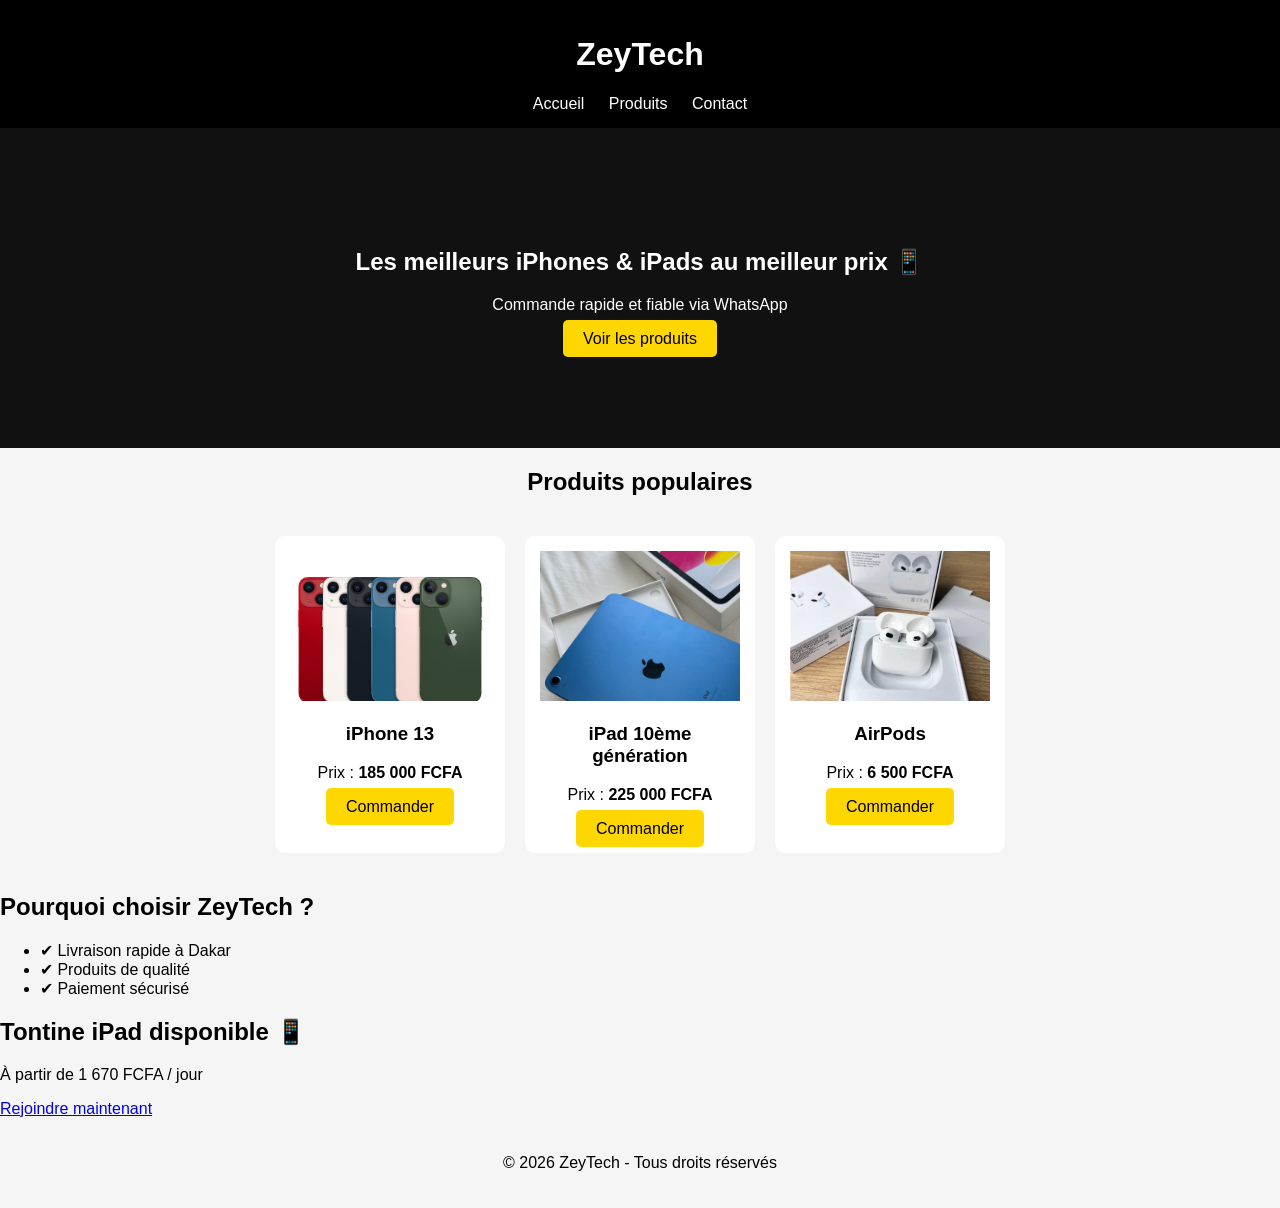
<file: index.html>
<!DOCTYPE html>
<html lang="fr">
<head>
  <meta charset="UTF-8">
  <meta name="viewport" content="width=device-width, initial-scale=1.0">
  <title>ZeyTech | iPhones & iPads</title>
  <link rel="stylesheet" href="style.css">
</head>
<body>

<header>
  <h1>ZeyTech</h1>
  <nav>
    <a href="index.html">Accueil</a>
    <a href="products.html">Produits</a>
    <a href="contact.html">Contact</a>
  </nav>
</header>

<section class="hero">
  <div class="hero-content">
    <h2>Les meilleurs iPhones & iPads au meilleur prix 📱</h2>
    <p>Commande rapide et fiable via WhatsApp</p>
    <a href="products.html" class="btn">Voir les produits</a>
  </div>
</section>

<main>
  <h2 class="title">Produits populaires</h2>

  <div class="products-container">

    <div class="product">
      <img src="IMAGES/IPHONE 13.jpeg" alt="iPhone 13">
      <h3>iPhone 13</h3>
      <p>Prix : <strong>185 000 FCFA</strong></p>
      <a href="https://wa.me/221776900724" class="btn">Commander</a>
    </div>

    <div class="product">
      <img src="IMAGES/ipad 10.jpeg" alt="iPad 10">
      <h3>iPad 10ème génération</h3>
      <p>Prix : <strong>225 000 FCFA</strong></p>
      <a href="https://wa.me/221776900724" class="btn">Commander</a>
    </div>

    <div class="product">
      <img src="IMAGES/airpod.jpeg" alt="AirPods">
      <h3>AirPods</h3>
      <p>Prix : <strong>6 500 FCFA</strong></p>
      <a href="https://wa.me/221776900724" class="btn">Commander</a>
    </div>

  </div>

  <section class="advantages">
    <h2>Pourquoi choisir ZeyTech ?</h2>
    <ul>
      <li>✔ Livraison rapide à Dakar</li>
      <li>✔ Produits de qualité</li>
      <li>✔ Paiement sécurisé</li>
    </ul>
  </section>

  <section class="cta">
    <h2>Tontine iPad disponible 📱</h2>
    <p>À partir de 1 670 FCFA / jour</p>
    <a href="https://wa.me/221776900724" class="btn-whatsapp">Rejoindre maintenant</a>
  </section>
</main>

<footer>
  <p>© 2026 ZeyTech - Tous droits réservés</p>
</footer>

</body>
</html>
</file>
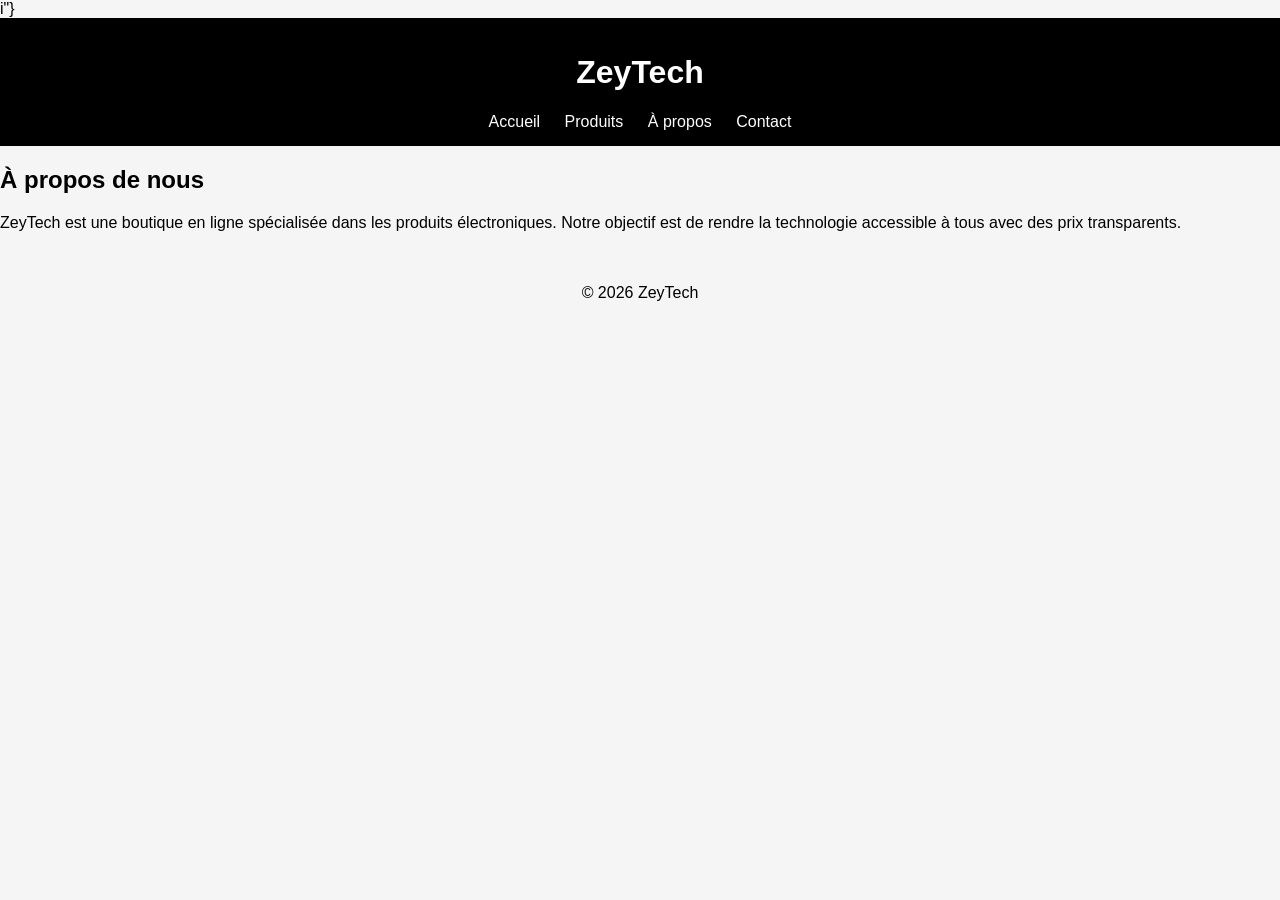
<file: about.html>
i"}
<!DOCTYPE html>
<html lang="fr">
<head>
  <meta charset="UTF-8">
  <title>À propos</title>
  <link rel="stylesheet" href="style.css">
</head>
<body>

<header>
  <h1>ZeyTech</h1>
  <nav>
    <a href="index.html">Accueil</a>
    <a href="products.html">Produits</a>
    <a href="about.html">À propos</a>
    <a href="contact.html">Contact</a>
  </nav>
</header>

<section class="about">
  <h2>À propos de nous</h2>
  <p>
    ZeyTech  est une boutique en ligne spécialisée dans les produits électroniques.
    Notre objectif est de rendre la technologie accessible à tous avec des prix transparents.
  </p>
</section>

<footer>
  <p>© 2026 ZeyTech</p>
</footer>

</body>
</ht
</file>
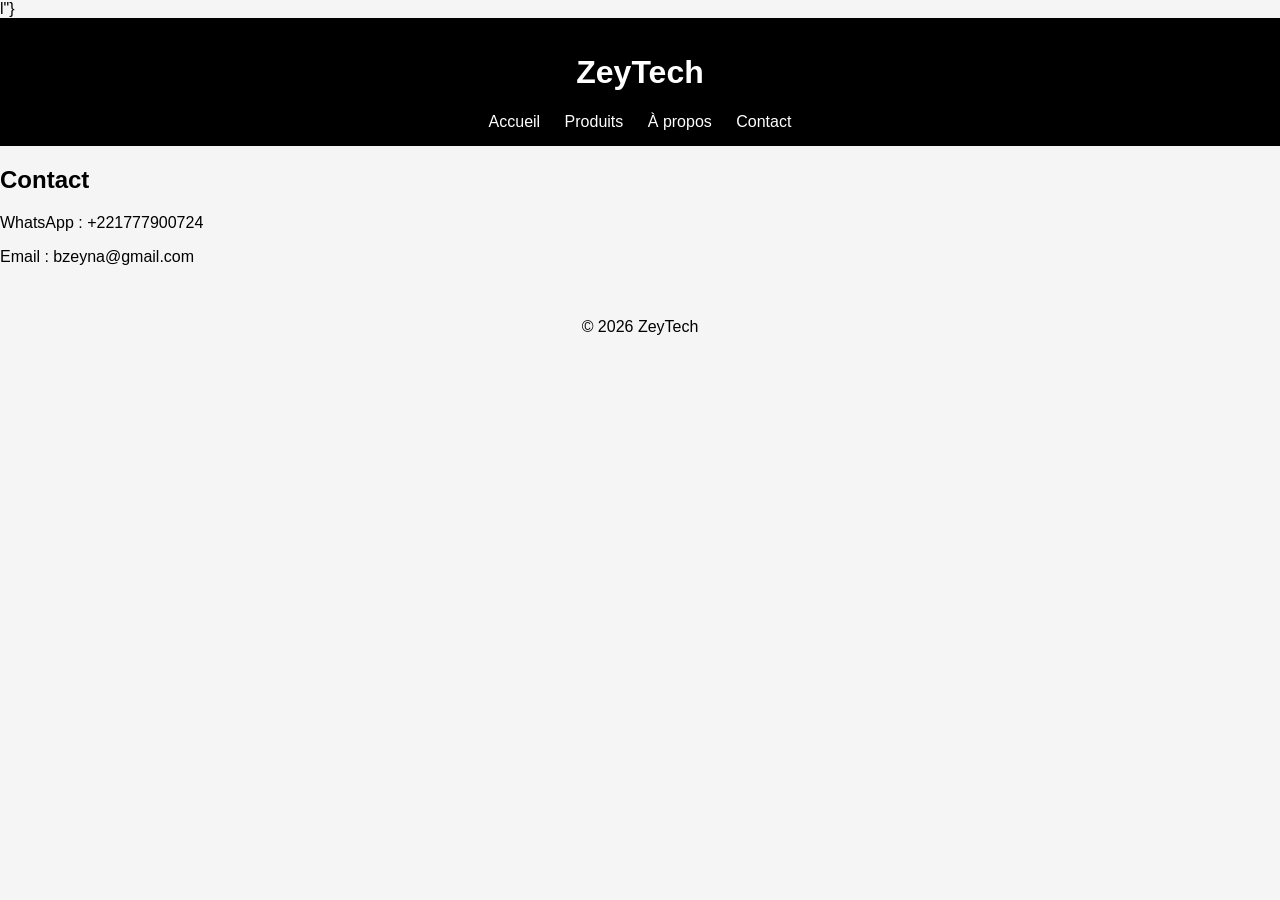
<file: contact.html>
l"}
<!DOCTYPE html>
<html lang="fr">
<head>
  <meta charset="UTF-8">
  <title>Contact</title>
  <link rel="stylesheet" href="style.css">
</head>
<body>

<header>
  <h1>ZeyTech</h1>
  <nav>
    <a href="index.html">Accueil</a>
    <a href="products.html">Produits</a>
    <a href="about.html">À propos</a>
    <a href="contact.html">Contact</a>
  </nav>
</header>

<section class="contact">
  <h2>Contact</h2>
  <p>WhatsApp : +221777900724</p>
  <p>Email : bzeyna@gmail.com</p>
</section>

<footer>
  <p>© 2026 ZeyTech</p>
</footer>

</body>
</ht
</file>
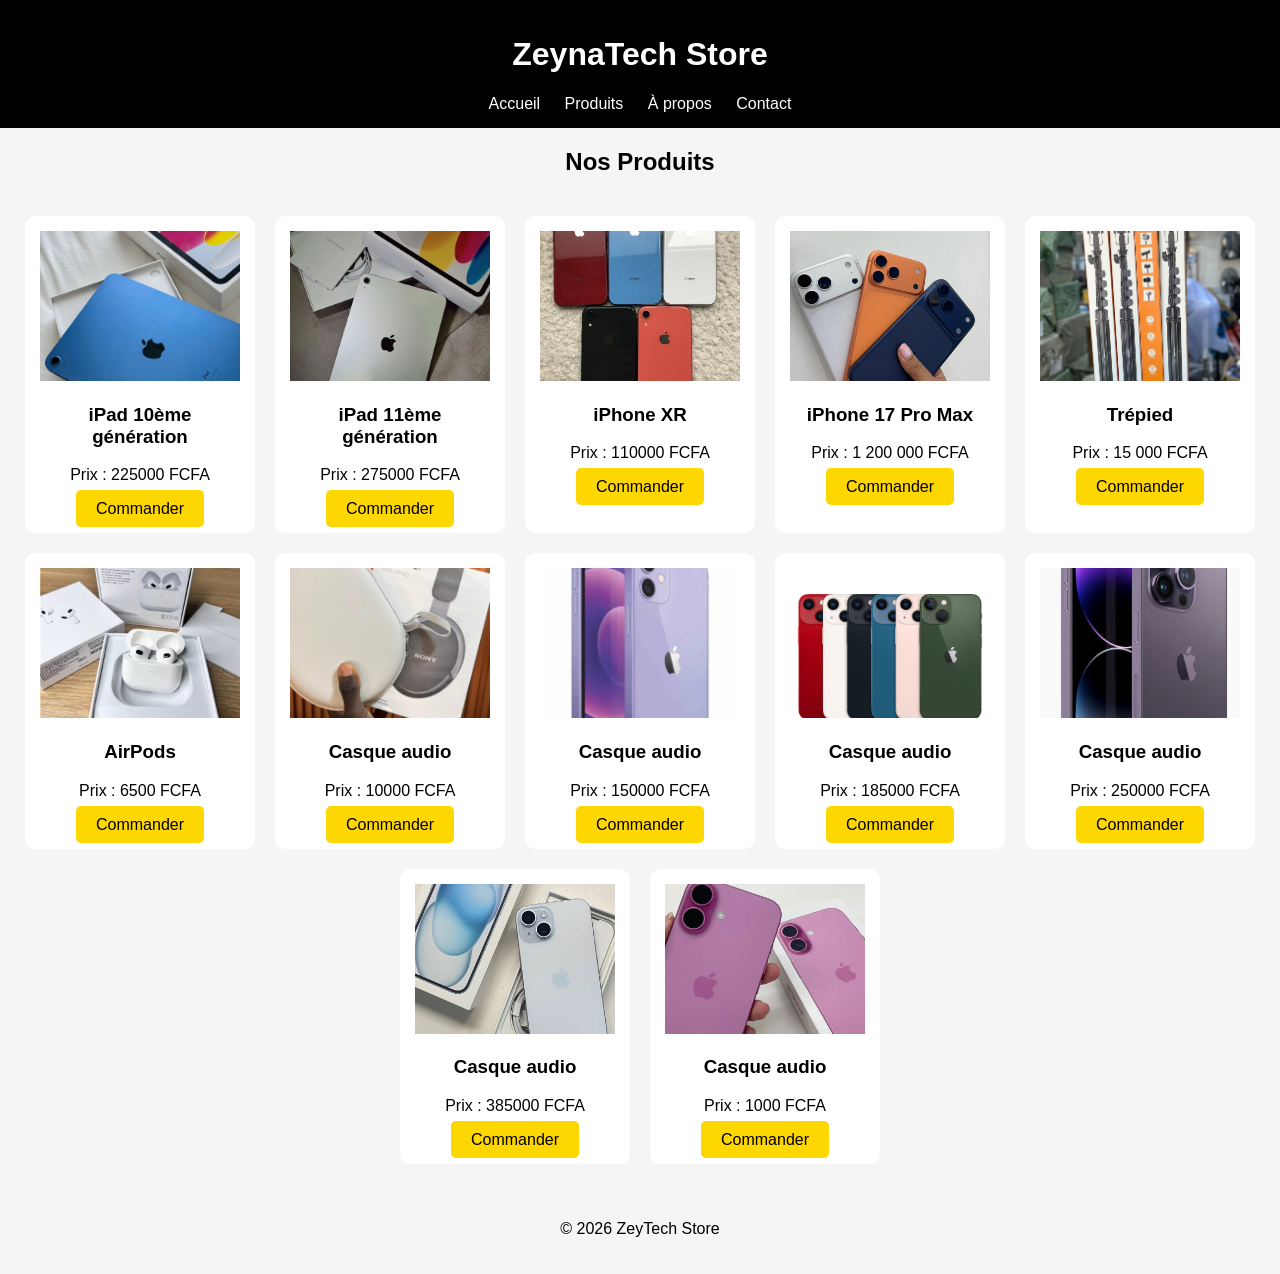
<file: products.html>
<!DOCTYPE html>
<html lang="fr">
<head>
  <meta charset="UTF-8">
  <title>Produits - ZeynaTech</title>
  <link rel="stylesheet" href="style.css">
</head>
<body>
<header>
  <h1>ZeynaTech Store</h1>
  <nav>
    <a href="index.html">Accueil</a>
    <a href="products.html">Produits</a>
    <a href="about.html">À propos</a>
    <a href="contact.html">Contact</a>
  </nav>
</header>

<h2 class="title">Nos Produits</h2>

<div class="products-container">

    <!-- Tous tes produits ici -->
    
    <div class="product">
      <img src="IMAGES/ipad 10.jpeg" alt="iPad 10ème génération">
      <h3>iPad 10ème génération</h3>
      <p>Prix : 225000 FCFA</p>
      <a href="https://wa.me/221776900724" class="btn">Commander</a>
    </div>

  

<!-- iPad 11ème génération -->
<div class="product">
  <img src="IMAGES/IPAD11.jpeg" alt="iPad 11ème génération">
  <h3>iPad 11ème génération</h3>
  <p>Prix : 275000 FCFA</p>
  <a href="https://wa.me/221776900724" class="btn">Commander</a>
</div>

<!-- iPhone XR -->
<div class="product">
  <img src="IMAGES/iphone xr.jpeg" alt="iPhone XR">
  <h3>iPhone XR</h3>
  <p>Prix : 110000 FCFA</p>
  <a href="https://wa.me/221776900724" class="btn">Commander</a>
</div>

<!-- iPhone 17 Pro Max -->
<div class="product">
  <img src="IMAGES/IPHONE 17 PRO MAX.jpeg" alt="iPhone 17 Pro Max">
  <h3>iPhone 17 Pro Max</h3>
  <p>Prix : 1 200 000 FCFA</p>
  <a href="https://wa.me/221776900724" class="btn">Commander</a>
</div>

<!-- Trépieds -->
<div class="product">
  <img src="IMAGES/TREPIED.jpeg" alt="Trépied">
  <h3>Trépied</h3>
  <p>Prix : 15 000 FCFA</p>
  <a href="https://wa.me/221776900724" class="btn">Commander</a>
</div>

<!-- AirPods -->
<div class="product">
  <img src="IMAGES/airpod.jpeg" alt="AirPods">
  <h3>AirPods</h3>
  <p>Prix : 6500 FCFA</p>
  <a href="https://wa.me/221776900724" class="btn">Commander</a>
</div>

<!-- Casques audio -->
<div class="product">
  <img src="IMAGES/casque.jpeg" alt="Casque audio">
  <h3>Casque audio</h3>
  <p>Prix : 10000 FCFA</p>
  <a href="https://wa.me/221776900724" class="btn">Commander</a>
</div>

<!-- iphone 12 -->
<div class="product">
  <img src="IMAGES/IPHONE 12.jpeg" alt="IPHONE 12">
  <h3>Casque audio</h3>
  <p>Prix : 150000 FCFA</p>
  <a href="https://wa.me/221776900724" class="btn">Commander</a>
</div>

<!-- iphone 13 -->
<div class="product">
  <img src="IMAGES/IPHONE 13.jpeg" alt="IPHONE 13">
  <h3>Casque audio</h3>
  <p>Prix : 185000 FCFA</p>
  <a href="https://wa.me/221776900724" class="btn">Commander</a>
</div>

<!-- IPHONE 14 -->
<div class="product">
  <img src="IMAGES/IPHONE 14.jpeg" alt="iPhone 14">
  <h3>Casque audio</h3>
  <p>Prix : 250000 FCFA</p>
  <a href="https://wa.me/221776900724" class="btn">Commander</a>
</div>

<!-- iphone 15 -->
<div class="product">
  <img src="IMAGES/IPHONE 15.jpeg" alt="iphone 15">
  <h3>Casque audio</h3>
  <p>Prix : 385000 FCFA</p>
  <a href="https://wa.me/221776900724" class="btn">Commander</a>
</div>

<!-- IPHONE 16 -->
<div class="product">
  <img src="IMAGES/IPHONE 16 PLUS.jpeg" alt="iPhone 16">
  <h3>Casque audio</h3>
  <p>Prix : 1000 FCFA</p>
  <a href="https://wa.me/221776900724" class="btn">Commander</a>
</div>

</div>

<footer>
  <p>© 2026 ZeyTech Store</p>
</footer>

</body>
</html>
</file>
<file: style.css>
body {
  font-family: Arial;
  margin: 0;
  background: #f5f5f5;
}

header {
  background: black;
  color: white;
  padding: 15px;
  text-align: center;
}

nav a {
  color: white;
  margin: 10px;
  text-decoration: none;
}

.hero {
  text-align: center;
  padding: 100px;
  background: #111;
  color: white;
}

.btn {
  background: gold;
  padding: 10px 20px;
  text-decoration: none;
  color: black;
  border-radius: 5px;
}

/* ✅ CORRECTION ICI */
.products-container {
  display: flex;
  flex-wrap: wrap;
  justify-content: center;
  gap: 20px;
  padding: 20px;
}

.product {
  background: white;
  padding: 15px;
  text-align: center;
  border-radius: 10px;
  width: 200px;
  transition: 0.3s;
}

/* ✅ Images bien adaptées */
.product img {
  width: 100%;
  height: 150px;
  object-fit: cover;
}

/* ✅ Effet stylé */
.product:hover {
  transform: scale(1.05);
}

.title {
  text-align: center;
  margin-top: 20px;
}

footer {
  text-align: center;
  padding: 20px;
}
</file>
